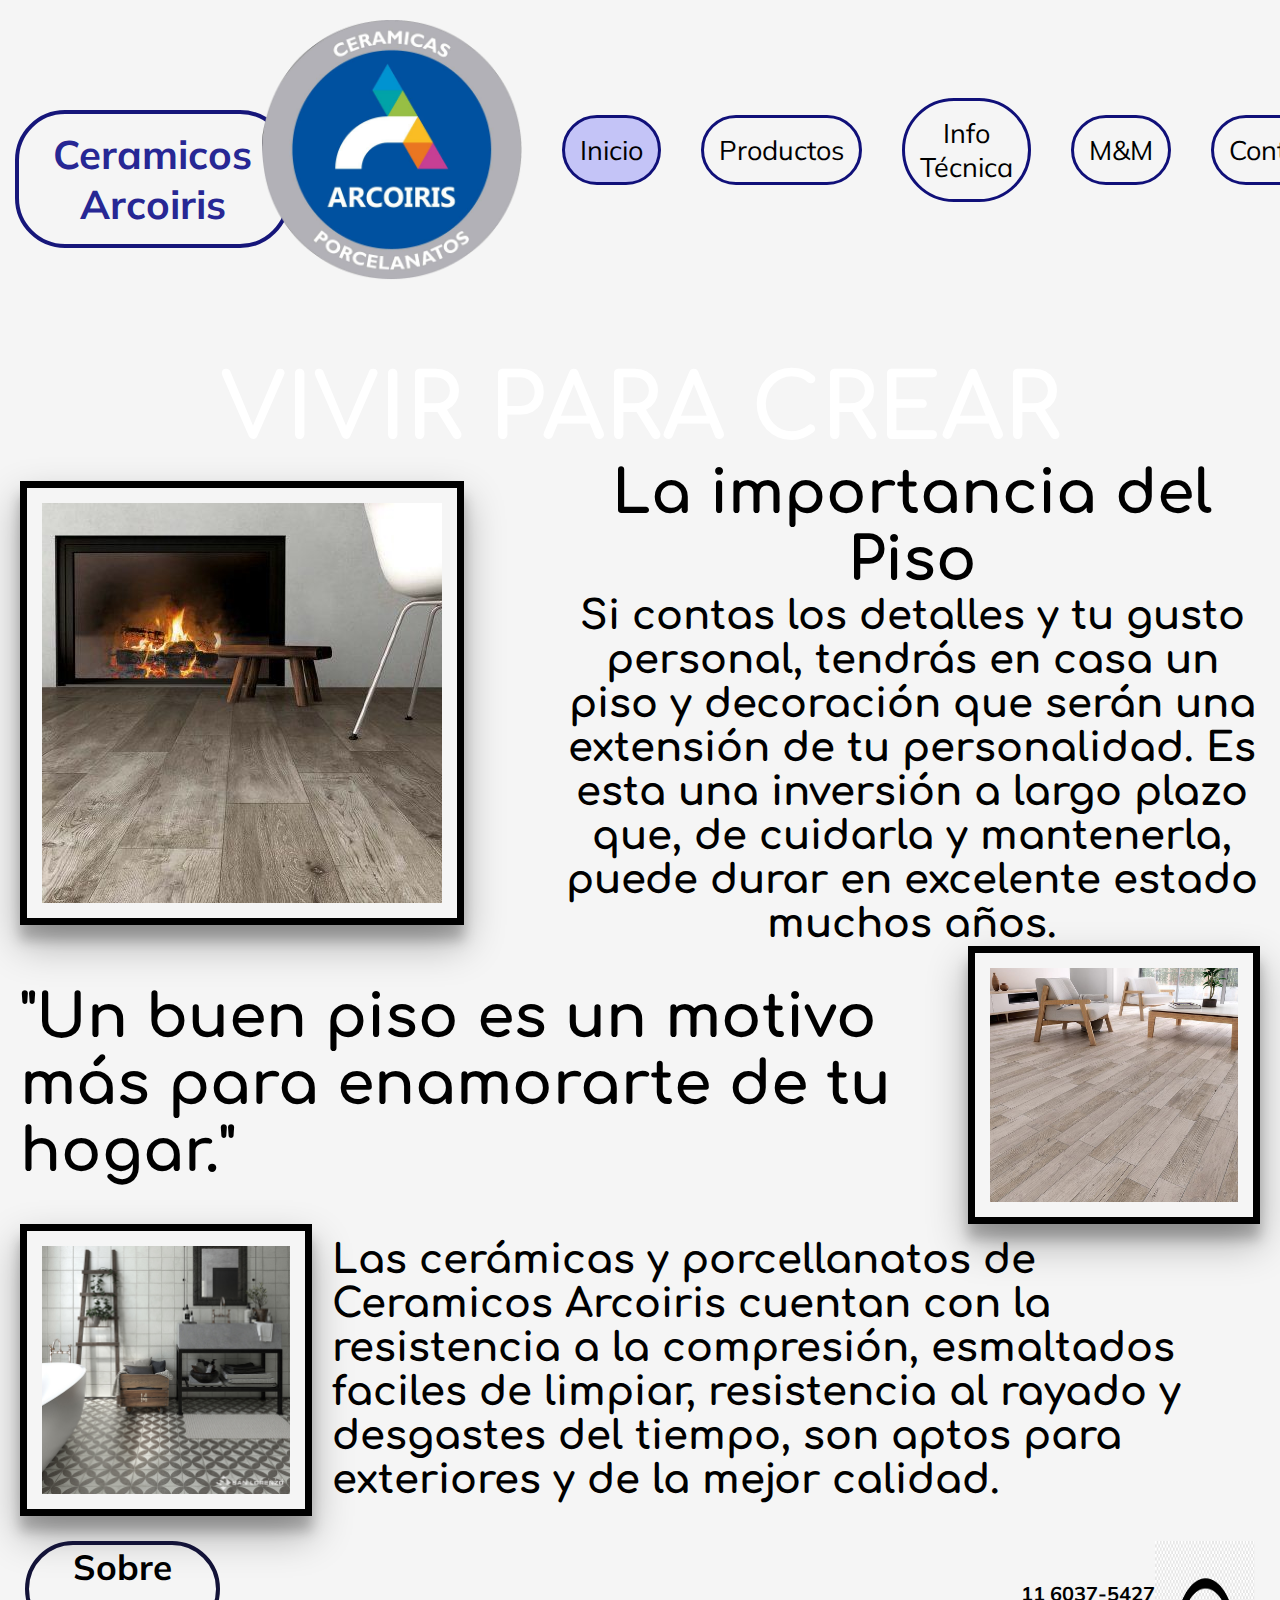
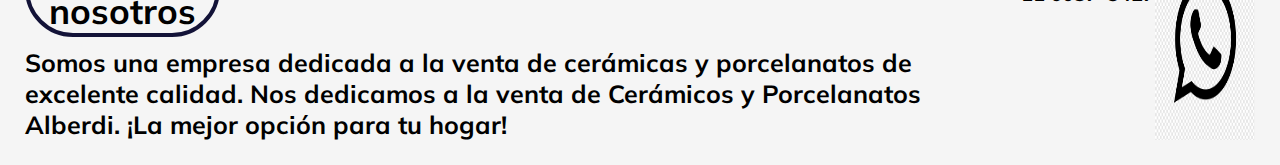
<file: index.html>
<!DOCTYPE html>
<html lang="en">
<head>
    <meta charset="UTF-8">
    <meta http-equiv="X-UA-Compatible" content="IE=edge">
    <meta name="viewport" content="width=device-width, initial-scale=1.0">

    <!--Link de animate.style-->
    <link
    rel="stylesheet"
    href="https://cdnjs.cloudflare.com/ajax/libs/animate.css/4.1.1/animate.min.css"
  />

    <title> Desafio 2 - Melina Waintraub </title>

    <!--Fonts-->
    <link rel="preconnect" href="https://fonts.googleapis.com">
    <link rel="preconnect" href="https://fonts.gstatic.com" crossorigin>
    <link href="https://fonts.googleapis.com/css2?family=Mulish&family=Open+Sans+Condensed:ital,wght@1,300&family=Ubuntu:ital,wght@1,500&display=swap" rel="stylesheet">
    
    <!--Fonts del main-->
    <link rel="preconnect" href="https://fonts.googleapis.com">
    <link rel="preconnect" href="https://fonts.gstatic.com" crossorigin>
    <link href="https://fonts.googleapis.com/css2?family=Comfortaa&family=Inter:wght@200&family=Mulish:ital,wght@0,300;0,400;0,500;1,300;1,400&family=Open+Sans+Condensed:ital,wght@1,300&family=Quicksand&family=Roboto+Slab:wght@200&family=Ubuntu:ital,wght@1,500&display=swap" rel="stylesheet">

    <!--Link de css-->
    <link rel="stylesheet" href="/css/style.css">

</head>

<body>
    <header>
        <div class="bloqueLogoTitulo">
            <div class="bloqueMenu">
            <h1 class="h1Index"> Ceramicos Arcoiris </h1>
            </div>
    
            <div class="bloqueMenu bloqueLogo">
            <img class="logo" src="./img/Logo.png" alt="">
            </div>
        </div>

        <nav class="bloqueMenu">
            <ul class="menu">
                <li><a class="inicio" href="index.html"> Inicio </a></li>
                <li><a href="./pages/productos.html"> Productos </a></li>
                <li><a href="./pages/infotec.html"> Info Técnica </a></li>
                <li><a href="./pages/mm.html"> M&M </a></li>
                <li><a href="./pages/contacto.html"> Contacto </a></li>
            </ul>
        </nav>
    </header>


    <main class="indexMain">
        <h2 class="tituloMain"> Vivir para crear </h2>

        <div class="bloqueUno">
            <img src="./img/mainUno.jfif" alt="" class="imgMain animate__animated animate__pulse">
        <div class="parrafoMain">
                <h3 class="animate__animated animate__pulse"> La importancia del Piso </h3>
                <p> Si contas los detalles y tu gusto personal, tendrás en casa un piso y decoración que serán una extensión de tu personalidad. Es esta una inversión a largo plazo que, de cuidarla y mantenerla, puede durar en excelente estado muchos años.  </p>
        </div>
        </div>
        
        <div class="bloqueDos">
            <h3> "Un buen piso es un motivo más para enamorarte de tu hogar." </h3>
            <img src="./img/mainDos.jfif" alt="" class="imgMain animate__animated animate__pulse">
        </div>

        <div class="bloqueTres">
            <img src="./img/mainTres.png" alt="" class="imgMain animate__animated animate__pulse">
            <p> Las cerámicas y porcellanatos de Ceramicos Arcoiris cuentan con la resistencia a la compresión, esmaltados faciles de limpiar, resistencia al rayado y desgastes del tiempo, son aptos para exteriores y de la mejor calidad. </p>
        </div>
    </main>


    <footer class="footerIndex">
        <div class="quienesSomos">
            <h2 class="h2Index"> Sobre nosotros </h2>
            <h3 class="h3Index"> Somos una empresa dedicada a la venta de cerámicas y porcelanatos de excelente calidad. Nos dedicamos a la venta de Cerámicos y Porcelanatos Alberdi. ¡La mejor opción para tu hogar! </h3>
        </div>

            <div class="redes">
                <h5 class="telefono"> 11 6037-5427 </h5>
                <img src="./img/Whatsapp.png" alt="">
            </div>
    </footer>


</body>
</html>
</file>
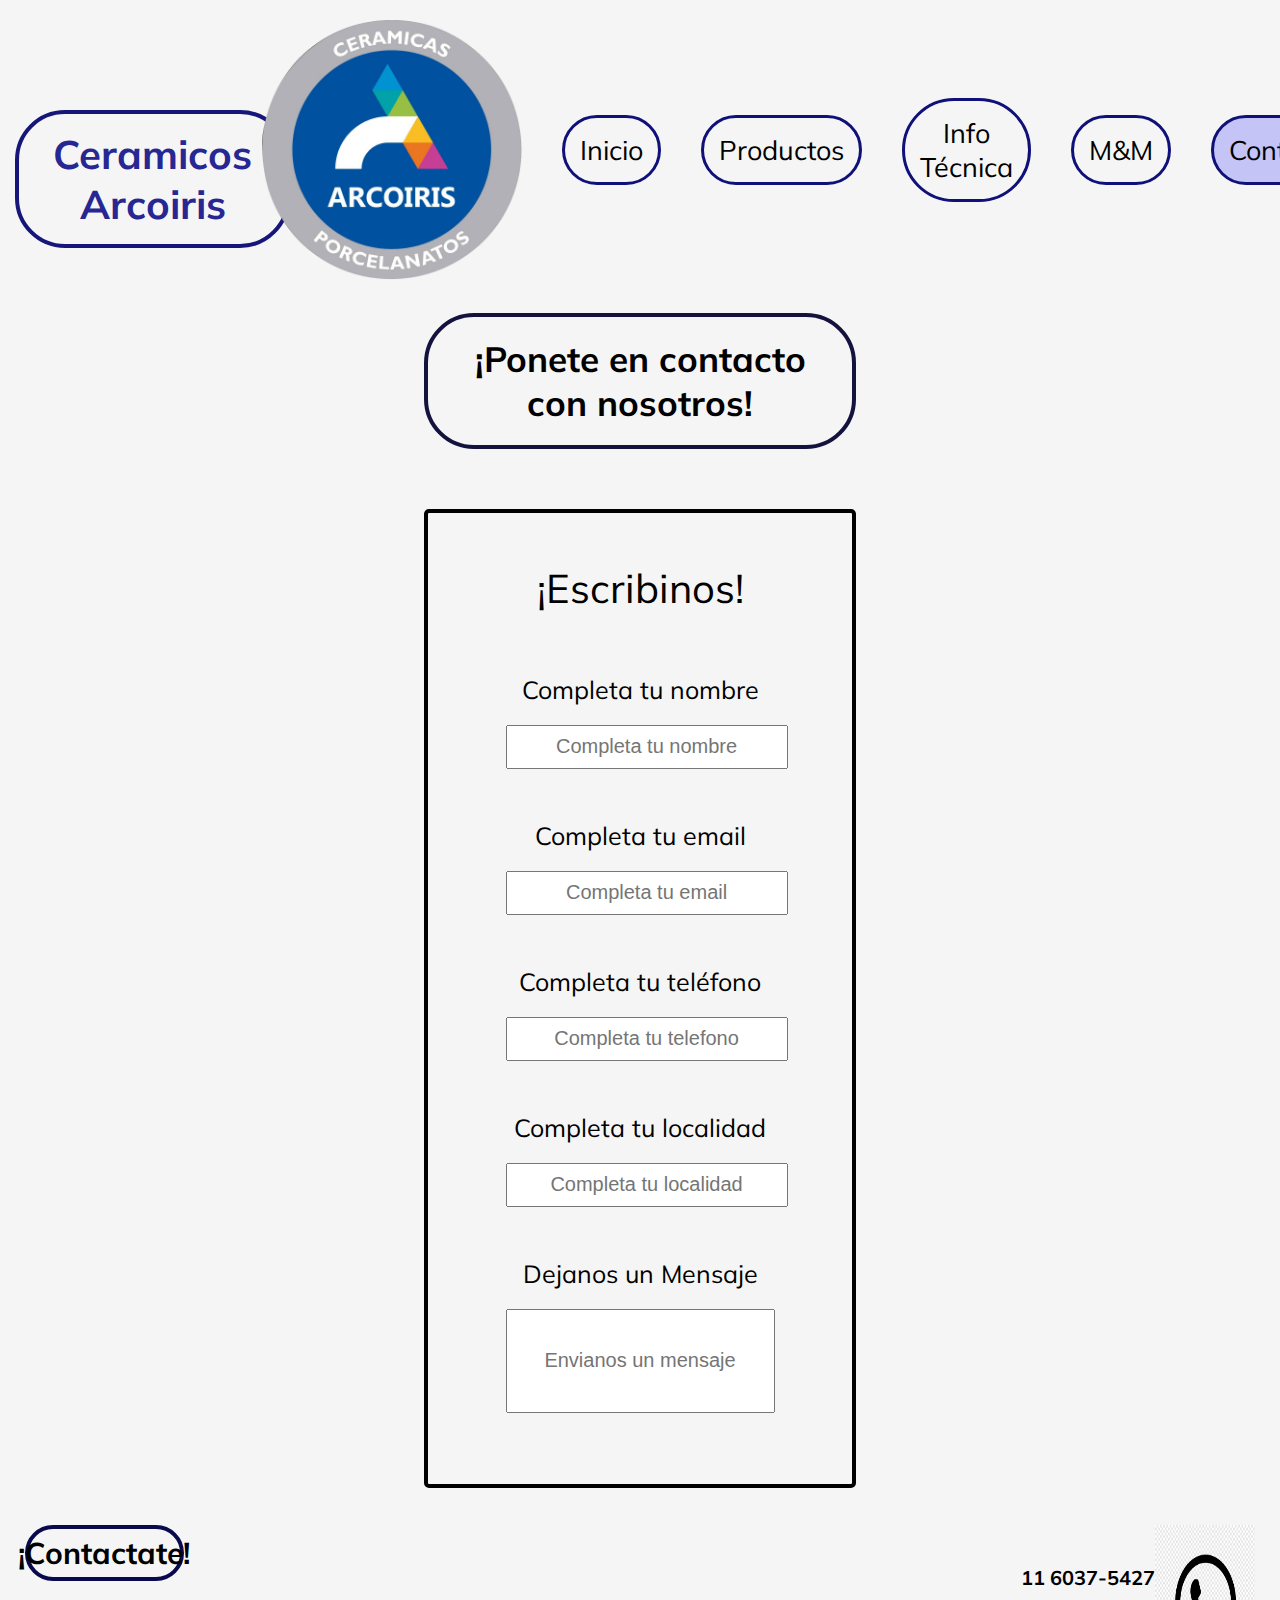
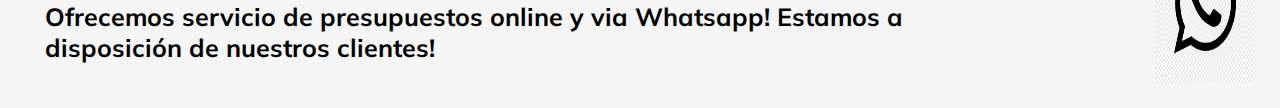
<file: pages/contacto.html>
<!DOCTYPE html>
<html lang="en">
<head>
    <meta charset="UTF-8">
    <meta http-equiv="X-UA-Compatible" content="IE=edge">
    <meta name="viewport" content="width=, initial-scale=1.0">
    <link rel="stylesheet" href="../css/style.css">
    <title> Productos</title>

    <!--Fonts-->
     <link rel="preconnect" href="https://fonts.googleapis.com">
     <link rel="preconnect" href="https://fonts.gstatic.com" crossorigin>
    <link href="https://fonts.googleapis.com/css2?family=Mulish&family=Open+Sans+Condensed:ital,wght@1,300&family=Ubuntu:ital,wght@1,50    display=swap" rel="stylesheet">
</head>

<body> 
    <header>
        <div class="bloqueLogoTitulo">
            <div class="bloqueMenu">
            <h1 class="h1Index"> Ceramicos Arcoiris </h1>
            </div>
    
            <div class="bloqueMenu bloqueLogo">
            <img class="logo" src="../img/Logo.png" alt="">
            </div>
        </div>

        <nav class="bloqueMenu">
            <ul class="menu">
                <li><a href="../index.html"> Inicio </a></li>
                <li><a href="./productos.html"> Productos </a></li>
                <li><a href="./infotec.html"> Info Técnica </a></li>
                <li><a href="./mm.html"> M&M </a></li>
                <li><a class="contacto" href="./contacto.html"> Contacto </a></li>
            </ul>
        </nav>
    </header>


<main class="mainContacto">

    <h2 class="h2MainContacto"> ¡Ponete en contacto con nosotros! </h2>

    <div class="formulario">
        <form>
                <legend class="itemFormPpal"> ¡Escribinos! </legend>
                
                <div class="itemForm">
                    <label class="item" for="nombre"> Completa tu nombre </label>
                    <input class="input" type="text" name="nombre"
                    placeholder="Completa tu nombre">
                </div>

                <div class="itemForm">
                    <label class="item" for="email">Completa tu email</label>
                    <input class="input" type="email" required
                    placeholder="Completa tu email">
                </div>

                <div class="itemForm">
                    <label class="item" for="telefono"> Completa tu teléfono </label>
                    <input class="input" type="text" required name="telefono"
                    placeholder="Completa tu telefono">
                </div>

                <div class="itemForm">
                    <label class="item" for="localidad"> Completa tu localidad </label>
                    <input class="input" type="text" name="localidad"
                    placeholder="Completa tu localidad">
                </div>

                <div class="itemForm mensaje">
                    <label class="item" for="mensaje"> Dejanos un Mensaje </label>
                    <input class="inputMensaje" type="text" name="mensaje"
                    placeholder="Envianos un mensaje">
                </div>

        </form>
    </div>

    </div>
</main>


<footer>
    <div class="quienesSomos">
        <h2 class="h2InfoTec"> ¡Contactate! </h2>
        <h3 class="h3InfoTec"> Ofrecemos servicio de presupuestos online y via Whatsapp! Estamos a disposición de nuestros clientes! </h3>
    </div>

        <div class="redes">
            <h5 class="telefono"> 11 6037-5427 </h5>
            <img src="/img/Whatsapp.png" alt="">
        </div>
</footer>


</body>
</html>
</file>
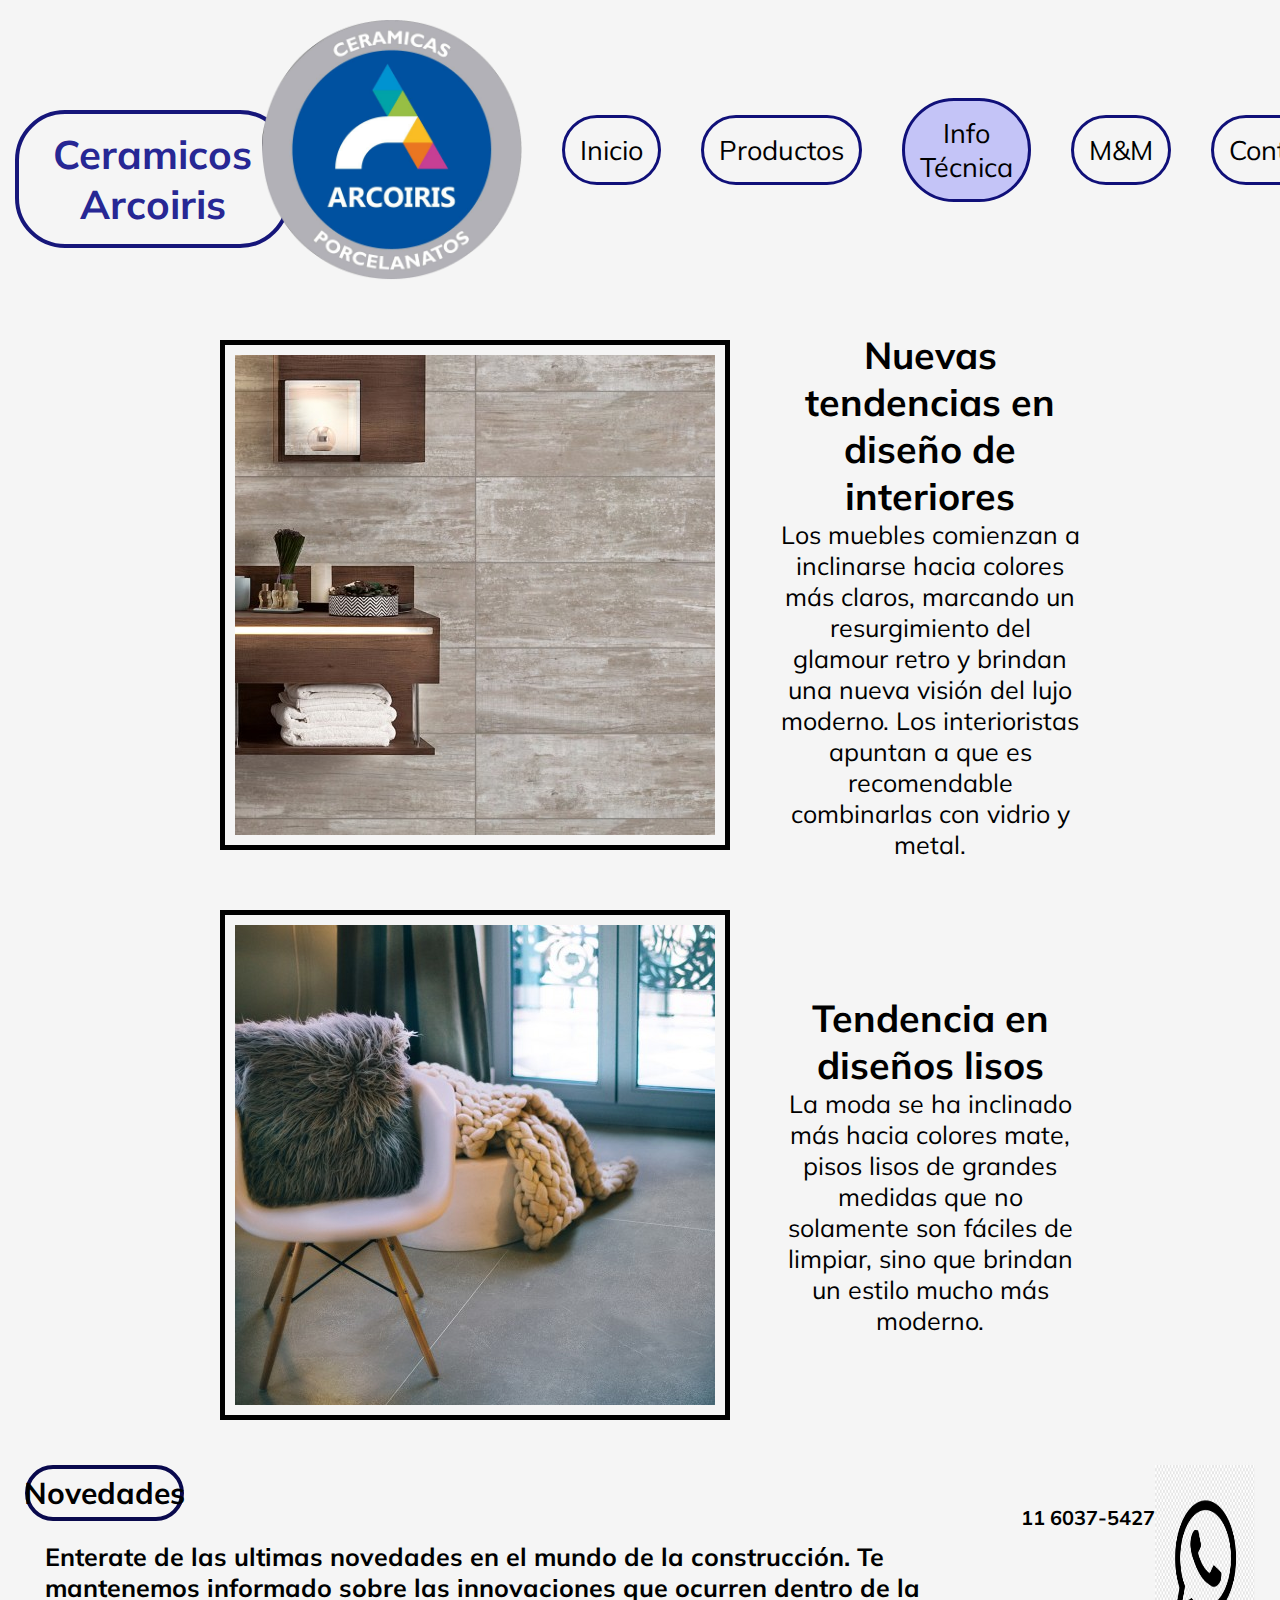
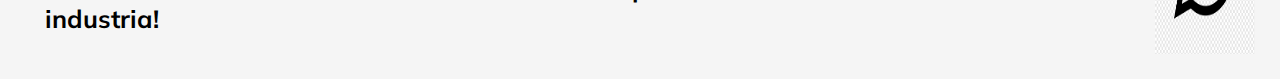
<file: pages/infotec.html>
<!DOCTYPE html>
<html lang="en">
<head>
    <meta charset="UTF-8">
    <meta http-equiv="X-UA-Compatible" content="IE=edge">
    <meta name="viewport" content="width=, initial-scale=1.0">
    <link rel="stylesheet" href="../css/style.css">
    <title> Productos</title>

    <!--Link de animate.style-->
    <link
    rel="stylesheet"
    href="https://cdnjs.cloudflare.com/ajax/libs/animate.css/4.1.1/animate.min.css"
  />

    <!--Fonts-->
    <link rel="preconnect" href="https://fonts.googleapis.com">
    <link rel="preconnect" href="https://fonts.gstatic.com" crossorigin>
    <link href="https://fonts.googleapis.com/css2?family=Mulish&family=Open+Sans+Condensed:ital,wght@1,300&family=Ubuntu:ital,wght@1,500&display=swap" rel="stylesheet">
</head>

<body>
    <header>
        <div class="bloqueLogoTitulo">
            <div class="bloqueMenu">
            <h1 class="h1Index"> Ceramicos Arcoiris </h1>
            </div>
    
            <div class="bloqueMenu bloqueLogo">
            <img class="logo" src="../img/Logo.png" alt="">
            </div>
        </div>

        <nav class="bloqueMenu">
            <ul class="menu">
                <li><a href="../index.html"> Inicio </a></li>
                <li><a href="./productos.html"> Productos </a></li>
                <li><a class="infoTec" href="./infotec.html"> Info Técnica </a></li>
                <li><a href="./mm.html"> M&M </a></li>
                <li><a href="./contacto.html"> Contacto </a></li>
            </ul>
        </nav>
    </header>


<main class="mainInfoTec">

    <div class="contenedorit">

        <div class="bloqueIt">
            <img class="imgIt animate__animated animate__pulse"src="../img/VecchioAA.jpg" alt="">
            
            <div class="contenedorTextoMain">
            <h2 class="h2Mainit">Nuevas tendencias en diseño de interiores</h2>
            <p  class="textoMainIt"> Los muebles comienzan a inclinarse hacia colores más claros, marcando un resurgimiento del glamour retro y brindan una nueva visión del lujo moderno. Los interioristas apuntan a que es recomendable combinarlas con vidrio y metal. </p>
            </div>
        </div>
    
        <div class="bloqueIt">
            <img class="imgIt animate__animated animate__pulse"src="../img/Century - Rectificado Platinoo.jpg" alt="">

            <div class="contenedorTextoMain">
            <h2 class="h2Mainit"> Tendencia en diseños lisos </h2>
            <p class="textoMainIt"> La moda se ha inclinado más hacia colores mate, pisos lisos de grandes medidas que no solamente son fáciles de limpiar, sino que brindan un estilo mucho más moderno. </p>
        </div>
        </div>

    </div>
</main>


<footer>
    <div class="quienesSomos">
        <h2 class="h2InfoTec"> Novedades </h2>
        <h3 class="h3InfoTec"> Enterate de las ultimas novedades en el mundo de la construcción. Te mantenemos informado sobre las innovaciones que ocurren dentro de la industria! </h3>
    </div>

        <div class="redes">
            <h5 class="telefono"> 11 6037-5427 </h5>
            <img src="/img/Whatsapp.png" alt="">
        </div>
</footer>


</body>
</html>
</file>
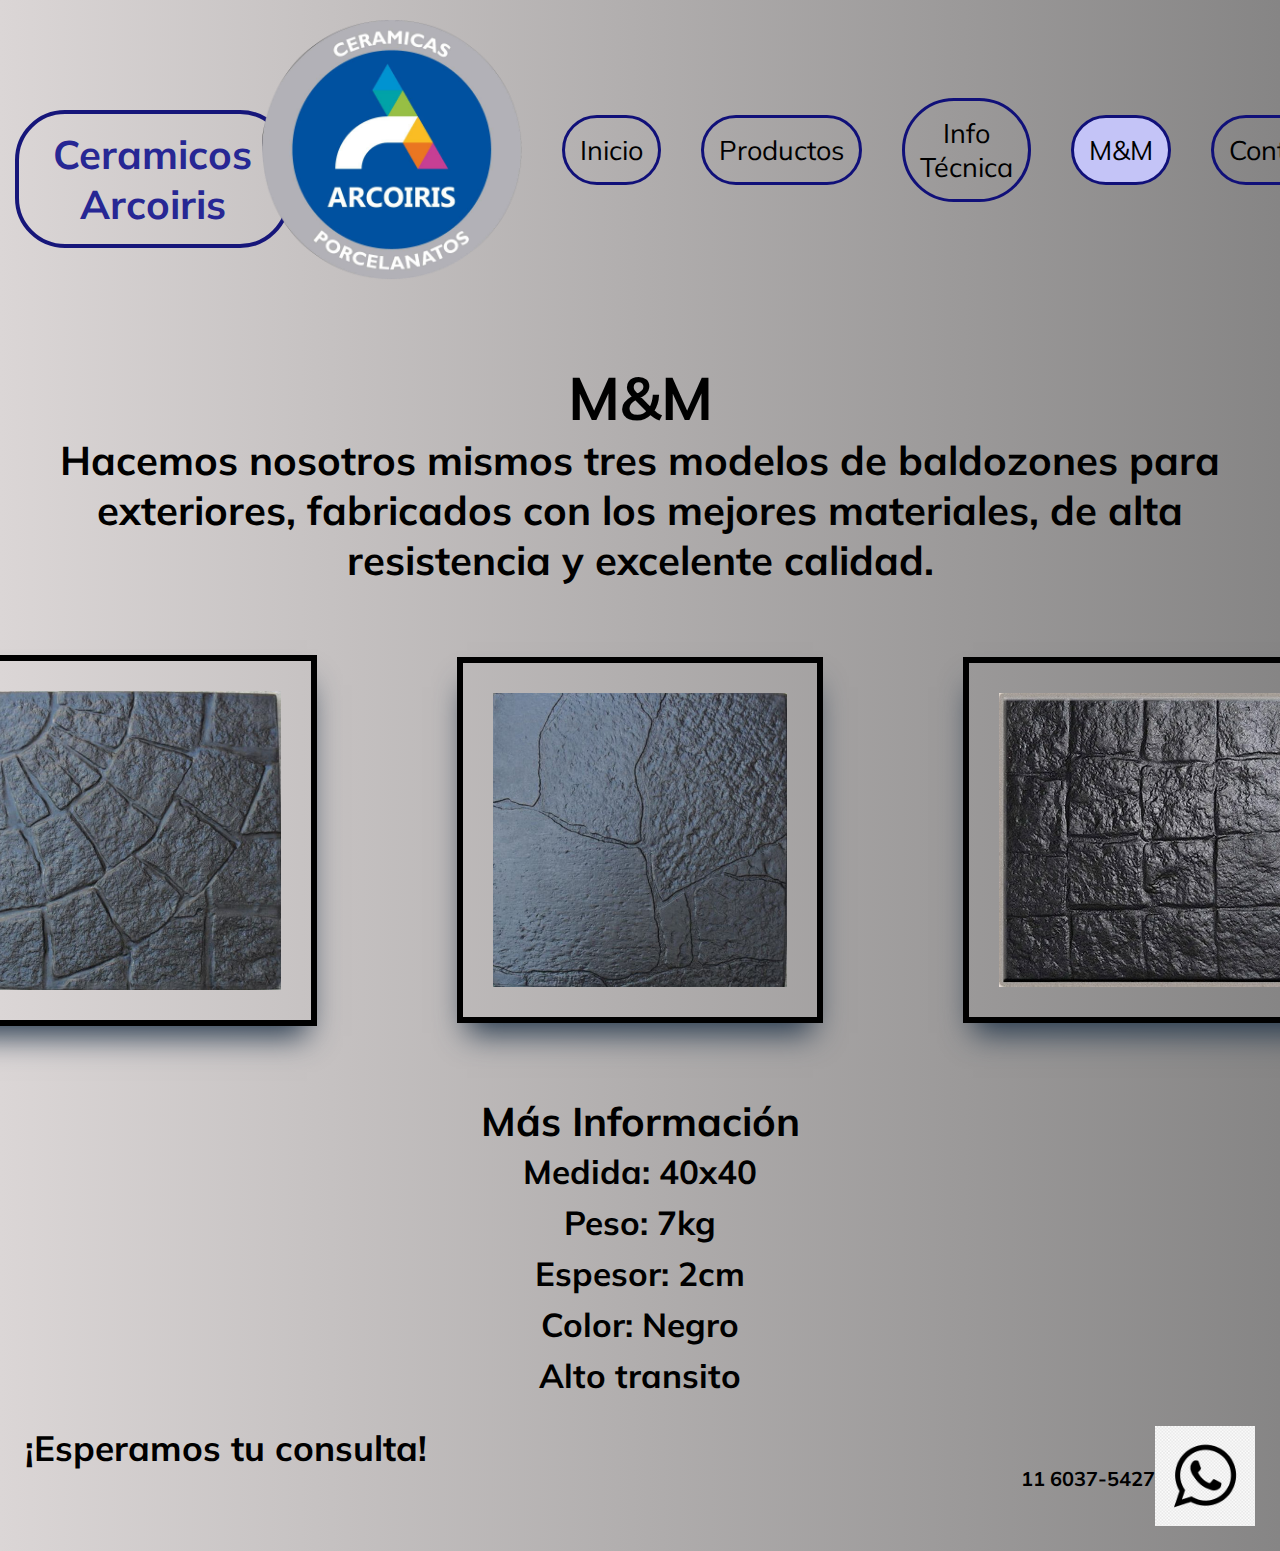
<file: pages/mm.html>
<!DOCTYPE html>
<html lang="en">
<head>
    <meta charset="UTF-8">
    <meta http-equiv="X-UA-Compatible" content="IE=edge">
    <meta name="viewport" content="width=, initial-scale=1.0">
    <link rel="stylesheet" href="../css/style.css">
    <title> Desafio 2 - Melina Waintraub </title>

    <!--Fonts-->
    <link rel="preconnect" href="https://fonts.googleapis.com">
    <link rel="preconnect" href="https://fonts.gstatic.com" crossorigin>
    <link href="https://fonts.googleapis.com/css2?family=Mulish&family=Open+Sans+Condensed:ital,wght@1,300&family=Ubuntu:ital,wght@1,500&display=swap" rel="stylesheet">
</head>

<body class="bodyMm">
    <header class="headerMm">
        <div class="bloqueLogoTitulo">
            <div class="bloqueMenu">
            <h1 class="h1Index"> Ceramicos Arcoiris </h1>
            </div>
    
            <div class="bloqueMenu bloqueLogo">
            <img class="logo" src="../img/Logo.png" alt="">
            </div>
        </div>

        <nav class="bloqueMenu">
            <ul class="menu">
                <li><a href="../index.html"> Inicio </a></li>
                <li><a href="./productos.html"> Productos </a></li>
                <li><a href="./infotec.html"> Info Técnica </a></li>
                <li><a class="mYm" href="./mm.html"> M&M </a></li>
                <li><a href="./contacto.html"> Contacto </a></li>
            </ul>
        </nav>
    </header>


<main class="mainMm">

    <h2 class="tituloMm"> M&M </h2>
    <h3 class="subtituloMm"> Hacemos nosotros mismos tres modelos de baldozones para exteriores, fabricados con los mejores materiales, de alta resistencia y excelente calidad.</h3>

    <div class="imgBaldozas">
        <img src="../img/Circular.jpg" alt="" class="mmImg">
        <img src="../img/Laja.jpg" alt="" class="mmImg">
        <img src="../img/Adoquin.jpg" alt="" class="mmImg">
    </div>

   <div class="bloqueInfo">
        <h2 class="masInfoMm"> Más Información </h2>
        
        <div class="dataMm"> 
            <h5> Medida: 40x40 </h5>
            <h5> Peso: 7kg </h5>
            <h5> Espesor: 2cm </h5>
            <h5> Color: Negro </h5>
            <h5> Alto transito </h5>
        </div>
   </div>

</main>

<footer class="footerMm">
    <div class="quienesSomos">
        <h3 class="h2Mm"> ¡Esperamos tu consulta! </h3>
    </div>

        <div class="redes">
            <h5 class="telefono"> 11 6037-5427 </h5>
            <img src="/img/Whatsapp.png" alt="">
        </div>
</footer>


</body>
</html>
</file>
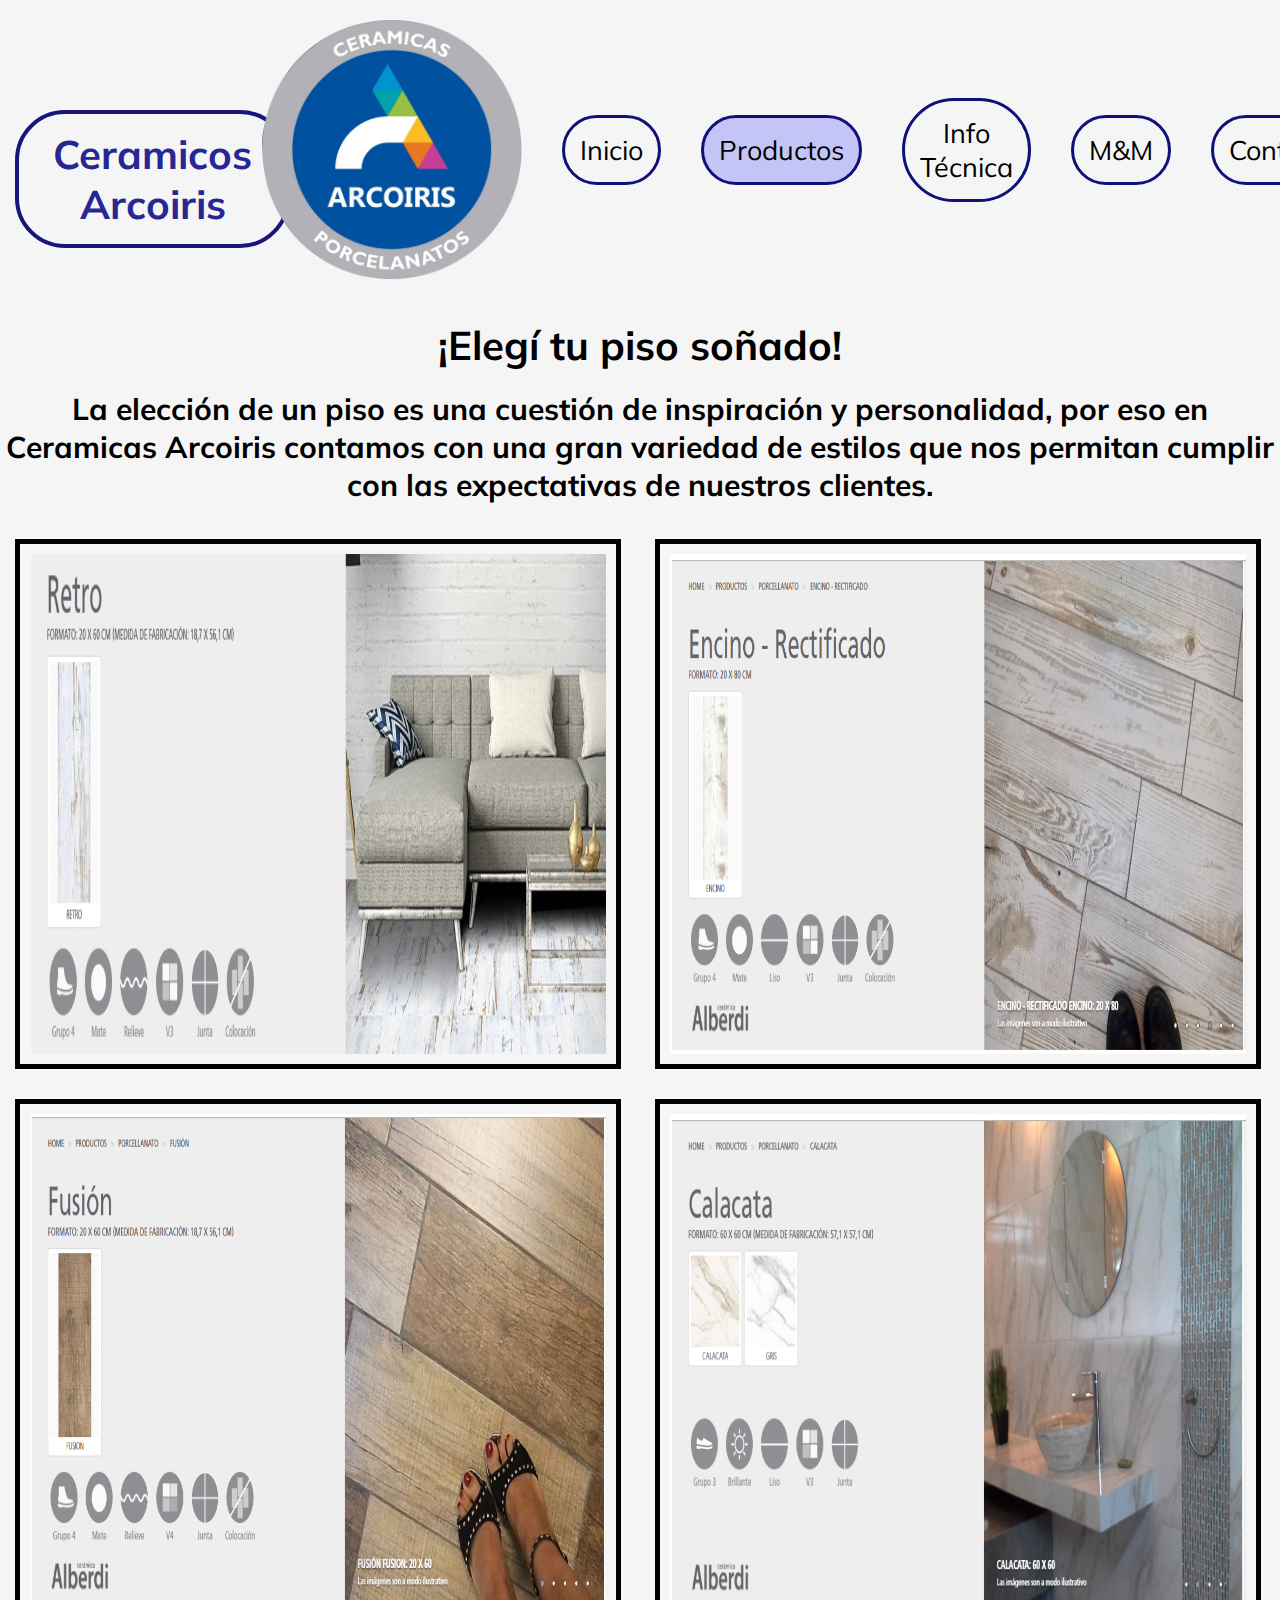
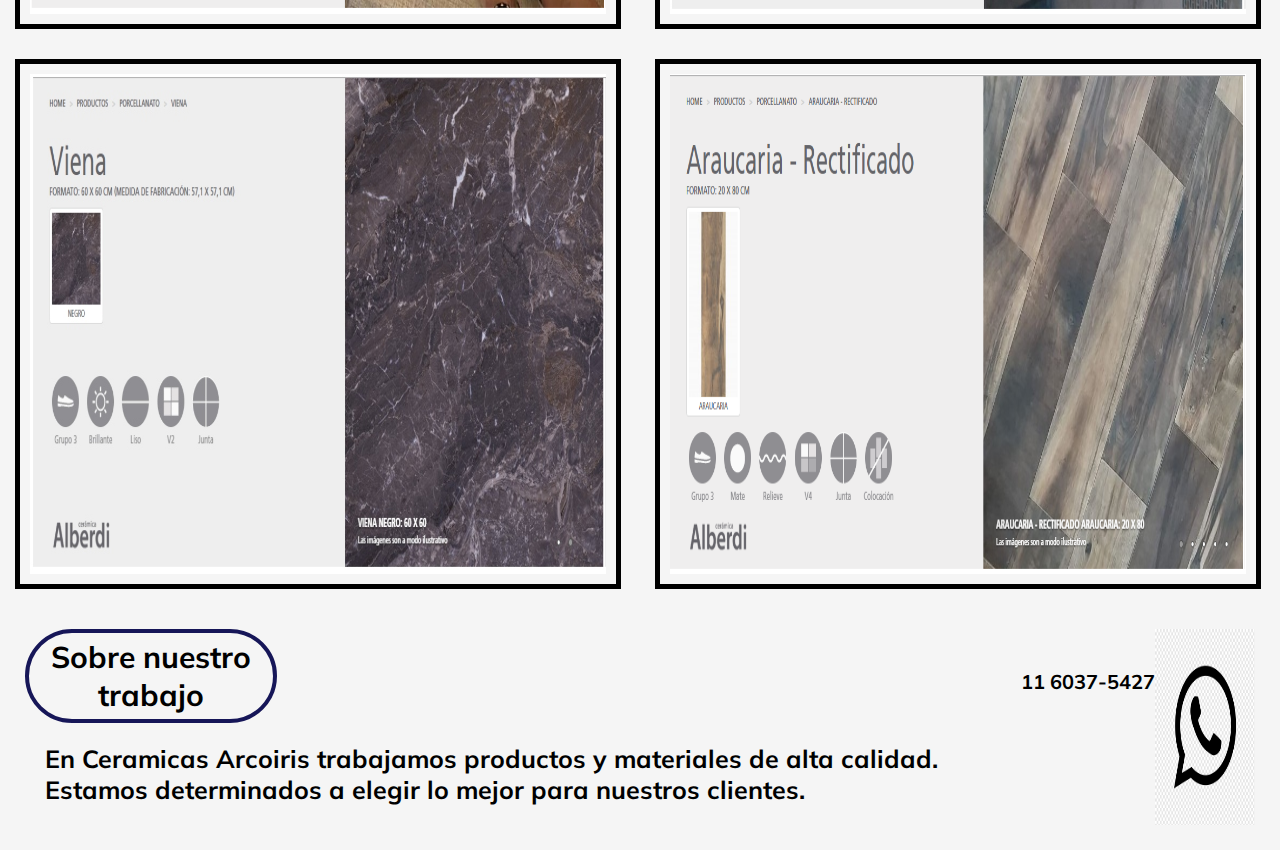
<file: pages/productos.html>
<!DOCTYPE html>
<html lang="en">
<head>
    <meta charset="UTF-8">
    <meta http-equiv="X-UA-Compatible" content="IE=edge">
    <meta name="viewport" content="width=, initial-scale=1.0">
    <link rel="stylesheet" href="../css/style.css">
    <title> Productos</title>

    <!--Fonts-->
    <link rel="preconnect" href="https://fonts.googleapis.com">
    <link rel="preconnect" href="https://fonts.gstatic.com" crossorigin>
    <link href="https://fonts.googleapis.com/css2?family=Mulish&family=Open+Sans+Condensed:ital,wght@1,300&family=Ubuntu:ital,wght@1,500&display=swap" rel="stylesheet">
</head>

<body>
    <header>
        <div class="bloqueLogoTitulo">
            <div class="bloqueMenu">
            <h1 class="h1Index"> Ceramicos Arcoiris </h1>
            </div>
            
            <div class="bloqueMenu bloqueLogo">
            <img class="logo" src="../img/Logo.png" alt="">
            </div>
        </div>

        <nav class="bloqueMenu">
            <ul class="menu">
                <li><a href="../index.html"> Inicio </a></li>
                <li><a class="productos" href="./productos.html"> Productos </a></li>
                <li><a href="./infotec.html"> Info Técnica </a></li>
                <li><a href="./mm.html"> M&M </a></li>
                <li><a href="./contacto.html"> Contacto </a></li>
            </ul>
        </nav>
    </header>


<main class="mainProd">
   <div class="textoProd">
        <h1> ¡Elegí tu piso soñado! </h1>
        <h2> La elección de un piso es una cuestión de inspiración y personalidad, por eso en Ceramicas Arcoiris contamos con una gran variedad de estilos que nos permitan cumplir con las expectativas de nuestros clientes. </h2>
   </div>

        <img class="imgProdUno"src="../img/4.jpg" alt="">
        <img class="imgProdDos" src="../img/Encino - Rectificado.png" alt="">
        <img class="imgProdTres"src="../img/Fusion.png" alt="">
        <img src="../img/CalacataProd.jpg" alt="" class="imgProdCuatro">
        <img src="../img/vienaProd.jpg" alt="" class="imgProdCinco">
        <img src="../img/Araucariaprod.png" alt=""class="imgProdSeis">
</main>


<footer>
    <div class="quienesSomos">
        <h2 class="h2Prod"> Sobre nuestro trabajo </h2>
        <h3 class="h3Prod"> En Ceramicas Arcoiris trabajamos productos y materiales de alta calidad. Estamos determinados a elegir lo mejor para nuestros clientes. </h3>
    </div>

        <div class="redes">
            <h5 class="telefono"> 11 6037-5427 </h5>
            <img src="/img/Whatsapp.png" alt="">
        </div>
</footer>


</body>
</html>
</file>
<file: css/style.css>
*{
    margin: 0;
    padding: 0;
    text-decoration: none;
    list-style: none;
}




/* INDEX.HTML*/

body{
    background-color: whitesmoke;
}

head{
    font-family: 'Mulish', sans-serif;  
}

header{
    display: flex;
    align-items: center;
    justify-content: space-evenly;
    font-family: 'Mulish', sans-serif;
    height: 300px;
}

.bloqueLogoTitulo{
display: flex;
text-align: center;
align-content: center;
justify-content: space-around;
height: 90%;
width: 47%;
margin: 10px;
}

.bloqueLogoTitulo img{
    height: 100%;
}

.h1Index{
    display: inline-block;
    width: 100%;
    padding: 15px;
    border: rgb(22, 22, 122) solid 4px;
    border-radius: 50px;
    color: rgb(39, 39, 148);
    font-size: 40px;
    margin-top: 90px;
}

.bloqueMenu{
    display: inline-block;
    padding: 5px;
    text-align: center;
    align-items: center;
}

.menu{
    display: flex;
    text-align: center;
    align-items: center;
    justify-content: center;
} 

.inicio{
    background-color: rgb(196, 196, 247);
}

.menu li a{
    display: inline-block;
    margin: 20px;
    padding: 15px;
    border: rgb(16, 16, 121) solid 3px;
    border-radius: 60px;
    text-decoration: none;
    font-size: 27px;
    color:black;
    text-align: center;   
}

.menu li a:hover{
    background-color: rgb(224, 224, 255);
}

.indexMain{

grid-template-rows: auto auto auto;
grid-template-areas: "tituloMain tituloMain tituloMain"
                    "bloqueUno bloqueUno bloqueUno"
                    "bloqueDos bloqueDos bloqueDos"
                    "bloqueTres bloqueTres bloqueTres";
justify-content: center;
align-content: center;
font-family: 'Comfortaa', cursive;
background-image: url(https://www.theflooringco.com.ar/wp-content/uploads/2020/06/Porcelanato-Dise%C3%B1o-Simil-Marmol-Calacatta-Pulido-Brillo-60-x-60-cm-Novel-The-Flooring-Co.jpg);
background-size: cover;
}

.imgMain{
    width: 20%;
    padding: 15px;
    border: black solid 7px;
    box-shadow: rgba(0, 0, 0, 0.3) 0px 19px 38px, rgba(0, 0, 0, 0.22) 0px 15px 12px;
}

.tituloMain{
    grid-area: tituloMain;
    font-size: 90px;
    text-transform: uppercase;
    display: flex;
    justify-content: center;
    padding-top: 60px;
    color: white;
}

.bloqueUno{
grid-area: bloqueUno;
display: flex;
flex-direction: row;
justify-content: start;
align-items: center;
justify-content: center;
margin: 0px 20px;

}

.bloqueUno img{
    width: 60%;
}

.parrafoMain{
    display: flex;
    flex-direction: column;
    text-align: center;
    margin-left: 100px;
}

.parrafoMain h3{
    font-size: 60px;
}

.parrafoMain p{
    font-size: 40px;
    font-weight: bold;
}

.bloqueDos{
grid-area: bloqueDos;
display: flex;
flex-direction: row;
justify-content: end;
align-items: center;
margin: 0px 20px;
}

.bloqueDos h3{
    margin-right: 40px;
    font-size: 60px;
}

.bloqueTres{
grid-area: bloqueTres;
display: flex;
flex-direction: row; 
justify-content: start;
align-items: center;
margin: 0px 20px;
font-size: 40px;
   
}

.bloqueTres p{
    margin-left: 20px;
    font-weight: bold;
}

footer{
    margin: 25px;
    display: flex;
    font-family: 'Mulish', sans-serif;
}

.quienesSomos{
    width: 80%;
}

.h2Index{
    width: 20%;
    margin-bottom: 10px;
    border: rgb(19, 19, 56) solid 4px;
    border-radius: 50px;
    text-align: center;
    font-size: 35px;
    
}

.h3Index{
    font-size: 25px;
}

footer h2:hover {
    background-color: rgb(140, 140, 212);
}

.redes{
    display: flex;
    width: 25%;
    align-items: right;
    justify-content: flex-end;
}

.telefono{
    margin-top: 40px;
    font-size: 20px;
    text-align: center;
}

.redes img{
    justify-content: flex-end;
    width: 100px;

}

/* FIN INDEX.HTML*/





/*PRODUCTOS.HTML*/

.productos{
    background-color: rgb(196, 196, 247);
}

.mainProd{
    display: grid;
    font-family: 'Mulish', sans-serif;
    grid-template-columns: 1fr 1fr;
    grid-template-rows: auto auto auto auto;
    grid-template-areas: "textoProd textoProd"
                          "uno dos"
                          "tres cuatro"
                          "cinco seis";
}

    .imgProdUno{
    grid-area: uno;
    margin: 15px;
    padding: 10px;
    border: black solid 5px;
    }
    
    .imgProdDos{
    grid-area: dos;
    margin: 15px;
    padding: 10px;
    border: black solid 5px;
    }
    
    .imgProdTres{
    grid-area: tres;
    margin: 15px;
    padding: 10px;
    border: black solid 5px;
    }
    
    .imgProdCuatro{
    grid-area: cuatro;
    margin: 15px;
    padding: 10px;
    border: black solid 5px;
    }
    
    .imgProdCinco{
    grid-area: cinco;
    margin: 15px;
    padding: 10px;
    border: black solid 5px;
    }
    
    .imgProdSeis{
    grid-area: seis;
    margin: 15px;
    padding: 10px;
    border: black solid 5px;
    }
    

.mainProd img{
    width: 90%;
    height: 500px;
}

.textoProd{
    grid-area: textoProd;
    display: flex;
    flex-direction: column;
    justify-content: center;

}

.textoProd h1{
text-align: center;
font-size: 40px;
margin: 20px;
}

.textoProd h2{
text-align: center;
font-size: 30px;
margin-bottom: 20px;
}


.h2Prod{
    display: flex;
    width: 25%;
    padding: 5px;
    font-size: 30px;
    border: rgb(22, 22, 88) solid 4px;
    border-radius: 50px;
    justify-content: center;
    text-align: center;
}

.h3Prod{
    padding: 5px;
    margin: 15px;
    font-size: 25px;
}

/*FIN DE PRODUCTOS.HTML*/




/*INFOTEC.HTML*/

.mainInfoTec{
font-family: 'Mulish', sans-serif;
}


.bloqueIt{
    display: flex;
    margin: 20px 200px;
}

.imgIt{
    margin: 20px;
    padding: 10px;
    border: black solid 5px;
}

.contenedorTextoMain{
        display: flex;
        flex-flow: column nowrap;
        text-align: center;
        justify-content: center;
        align-items: center;
        font-size: 25px;
        margin-left: 30px;
    }

.textoMainIt{
    display: flex;
    text-align: center;
    justify-content: center;
    align-items: center;
}

.infoTec{
    background-color: rgb(196, 196, 247);
}

.h2InfoTec{
    display: flex;
    width: 15%;
    padding: 5px;
    font-size: 30px;
    border: rgb(9, 9, 77) solid 4px;
    border-radius: 50px;
    justify-content: center;
    text-align: center;
}

.h3InfoTec{
    padding: 5px;
    margin: 15px;
    font-size: 25px;
}

/*FIN DE INFOTEC.HTML*/



/*MM.HTML*/

.bodyMm{
background-image: linear-gradient(to right, rgb(219, 214, 214),rgb(134, 133, 133));
}

.mYm{
    background-color: rgb(196, 196, 247);
}

.mainMm{
    width: 100%;
    margin-top: 60px;
    display: grid;
    font-family: 'Mulish', sans-serif;
    justify-items: center;
    text-align: center;
}

.tituloMm{
font-size: 60px;
display: flex;
align-items: center;
}

.subtituloMm{
font-size: 40px;
display: flex;
align-items: center;
}

.imgBaldozas{
width: 100%;
display: flex;
align-items: center;
justify-content: center;
}

.imgBaldozas img{
    margin: 70px;
    width: 23%;
    display: flex;
    align-items: center;
    padding: 30px;
    border: black solid 6px;
    box-shadow: rgb(38, 57, 77) 0px 20px 30px -10px;
}

.masInfoMm{
font-size: 40px;
display: flex;
align-items: center;
}

.dataMm{
font-size: 40px;
display: flex;
align-items: center;
flex-direction: column;
justify-content: center;
}

.dataMm h5{
    margin: 5px;
}

.footerMm{
    display: flex;
    font-size: 30px;
}

/*FIN DE MM.HTML*/



/*CONTACTO.HTML*/

.contacto{
    background-color: rgb(196, 196, 247);
}

.h2MainContacto{
    display: flex;
    width: 30%;
    padding: 20px;
    margin: 30px;
    font-size: 35px;
    border: rgb(19, 19, 61) solid 4px;
    border-radius: 50px;
    justify-content: center;

}

.mainContacto{
width: auto;
height: 1200px;
display: flex;
flex-flow: column nowrap;
margin: 0;
padding: 0; 
background-image: url(https://http2.mlstatic.com/D_NQ_NP_993004-MLA33042530856_112019-O.jpg); 
background-size: cover;
background-position: center;
justify-content: center;
text-align: center;
align-items: center;
font-family: 'Mulish', sans-serif;
}

.formulario{
    display: flex;
    width: 30%;
    text-align: center;
    justify-content: center;
    align-items: center;
    border: black solid 4px;
    border-radius: 5px;
    padding: 20px;
    margin: 30px;
}

.itemFormPpal{
    padding: 10px;
    margin: 20px;
    font-size: 40px;
}

.itemForm{

    display: inline;
    justify-content: center;
    font-size: 25px;
    width: 90%;
    padding: 20px;
    margin: 30px;
}

.item{
    display: flex;
    text-align: center;
    justify-content: center;
}

.input{
    display: flex;
    text-align: center;
    justify-content: center;
    align-items: center;
    width: 90%;
    height: 40px;
    margin: 20px;
    font-size: 20px;
}

.inputMensaje{
    display: flex;
    text-align: center;
    justify-content: center;
    align-items: center;
    width: auto;
    height: 100px;
    margin: 20px;
    font-size: 20px;
}

/*FIN DE CONTACTO.HTML*/



/*MEDIAQUERIES*/

/*MEDIAQUERIES ADAPTACION CELULAR*/

/*MENU ADAPTACION CELULAR INDEX*/ 

@media screen and (max-width: 768px) and (min-width: 320px) {

    body{
        background: linear-gradient(90deg, rgba(208,221,241,1) 0%, rgba(235,241,246,1) 93%);
    }
    
    .indexMain{
        background-image: none;
    }
    
    header{
        display: grid;
        grid-template-columns: auto auto;
        grid-template-rows: auto auto;
        grid-template-areas: "titulo menuM"
                              "logo menuM";
                            
        height: 500px;
        width: 97%;
        box-shadow: rgba(33, 35, 38, 0.1) 0px 10px 10px -10px;
    }
    
    .bloqueLogoTitulo{
        display: flex;
        flex-direction: column;
        justify-content: center;
        align-items: center;
        width: 100%;
        margin-left: 25px;
    }

    .bloqueLogo{
        width: 60%;
        grid-area: logo;
    }

    .logo{
    width: 100%;
    }
    
    .h1Index{
        width: auto;
        grid-area: titulo;
        font-size: 1.875rem;
    }
    
    .menu{
    grid-area: menuM;
    display: grid;
    grid-template-columns: auto;
    justify-content: end;
    align-content: end;
    }
    
    .menu li a{
        font-size: 20px;
        padding: 10px;
    }

    .bloqueMenu{
        margin-bottom: 30px;
    }


    /*PRESENTACION INICIO INDEX*/

    .tituloMain{
        font-size: 60px;
        text-align: center;
        color: rgb(5, 5, 124);
    }

    .bloqueUno{
        display: grid;
        flex-direction: column;
        margin: 5px;
    }

    .bloqueUno img{
        margin: 10px;
        width: 80%;
    }

    .parrafoMain{
        display: grid;
        justify-items: center;
        margin: 15px;
}

    .parrafoMain h3{
        font-size: 30px;
        margin-bottom: 10px;
    }

    .parrafoMain p{
        font-size: 23px;
    }


    .bloqueDos{
        display: grid;
        grid-template-columns: auto;
        grid-template-rows: auto auto;
        grid-template-areas: "imagen"
                              "frase";
        margin: 15px 0px;
    }

    .bloqueDos h3{
        grid-area: frase;
        font-size: 30px;
        margin: 15px;
        text-align: center;
        margin-top: 40px;
    }

    .bloqueDos img{
        grid-area: imagen;
        margin: 10px;
        width: 80%;
    }

    .bloqueTres{
        display: grid;
        grid-template-columns: auto;
        grid-template-rows: auto auto;
    }

    .bloqueTres img{
        justify-self: center;
        margin: 10px;
        width: 93%;
    }

    .bloqueTres p{
        font-size: 25px;
        text-align: center;
        margin: 10px;
    }



    /*MEDIAQUERIES ADAPTACION CELULAR MM.HTML*/

    .bodyMm{
        display: grid;
        grid-template-areas: "headerMm"
                              "mainMm"
                              "footerMm";
    }

    .headerMm{
        grid-area: headerMm;
    }

    .mainMm{
        display: grid;
        grid-area: mainMm;
        grid-template-columns: auto;
        justify-content: center;
    }

    .tituloMm{
        margin: 0px;
    }

    .subtituloMm{

        font-size: 25px;
        width: 87%;
        margin-top: 15px;
    }

    .imgBaldozas{
        display: flex;
        flex-direction: column;
    }

    .imgBaldozas img{
        margin: 30px 10px;
        padding: 10px;
        width: 85%;
    }

    .masInfoMm{
        font-size: 30px;
    }

    .dataMm{
        font-size: 30px;
        width: 80%;
       text-align: center;
        margin-left: 20px;
    }

    .footerMm{
        grid-area: footerMm;
        margin: 30px;
        display: flex;
        flex-direction: row;
        justify-content: center;
    }

    .h2Mm{
        font-size: 30px;
        text-align: center;
        margin-left: 70px;
        justify-content: center;
        align-content: center;
        margin-right: 60px;
    }

    .quienesSomos{
        width: 100%;
        display: flex;
        flex-direction: column;
        text-align: center;
        justify-content: center;
        align-content: center;
    }
    
    .quienesSomos h2{
        width: 100%;
        padding: 5px;
        font-size: 25px;
        justify-content: center;
        align-content: center;

    }

    .redes{
        display: none;
    }

    .bloqueInfo{
        display: flex;
        flex-direction: column;
        justify-content: center;
        margin-left: 20px;
    }

}

    /*MEDIAQUERIES ADAPTACION TABLETA*/

    /*MEDIAQUERIES ADAPTACION TABLET INDEX*/

@media screen and (max-width: 1200px) and (min-width: 769px){

    body{
        background-color: rgb(214, 214, 231);
        width: 100%;
    }

    header{
        display: flex;
        flex-direction: column;
        width: 100%;
        margin-bottom: 7px;
    }

    .bloqueLogoTitulo{
        height: 180px;
    }

    .bloqueMenu{
        display: flex;
    }

    .menu{
        justify-content: space-evenly;
    }

    .logo{
        display: none;
    }



    /*MEDIAQUERIES INDEX MAIN*/

    .indexMain{
        background-image: none;
    }

    .bloqueUno{
        display: flex;
        flex-direction: column;
        margin: 30px 0px;
        align-content: center;
    }

    .bloqueUno img{
        justify-content: center;
    }

    .parrafoMain{
        display: grid;
        grid-template-rows: auto auto;
        justify-items: center;
        margin: 15px;

    }

    .parrafoMain h3{
        margin: 15px;
        margin-top: 20px;
        font-size: 45px;
    }

    .parrafoMain p{
        font-size: 40px;
    }

    .imgMain{
        width:30%
    }

    .quienesSomos{
        margin: 30px 0px;
    }

    .h2Index{
        width: 40%;
    }

    .redes{
        display: none;
    }

    

    /*MEDIAQUERIES ADAPTACION TABLET MM*/

    .body{
       background-image: linear-gradient(to left,rgb(204, 197, 197),rgb(245, 241, 241));
    }

    .imgBaldozas img{
        width: 60%;
    }

    .subtituloMm{
        width: 90%;
    }

    .imgBaldozas{
        display: flex;
        flex-direction: column;
    }

    .footerMm{
        justify-content: center;
        text-align: center;
    }







}
</file>
